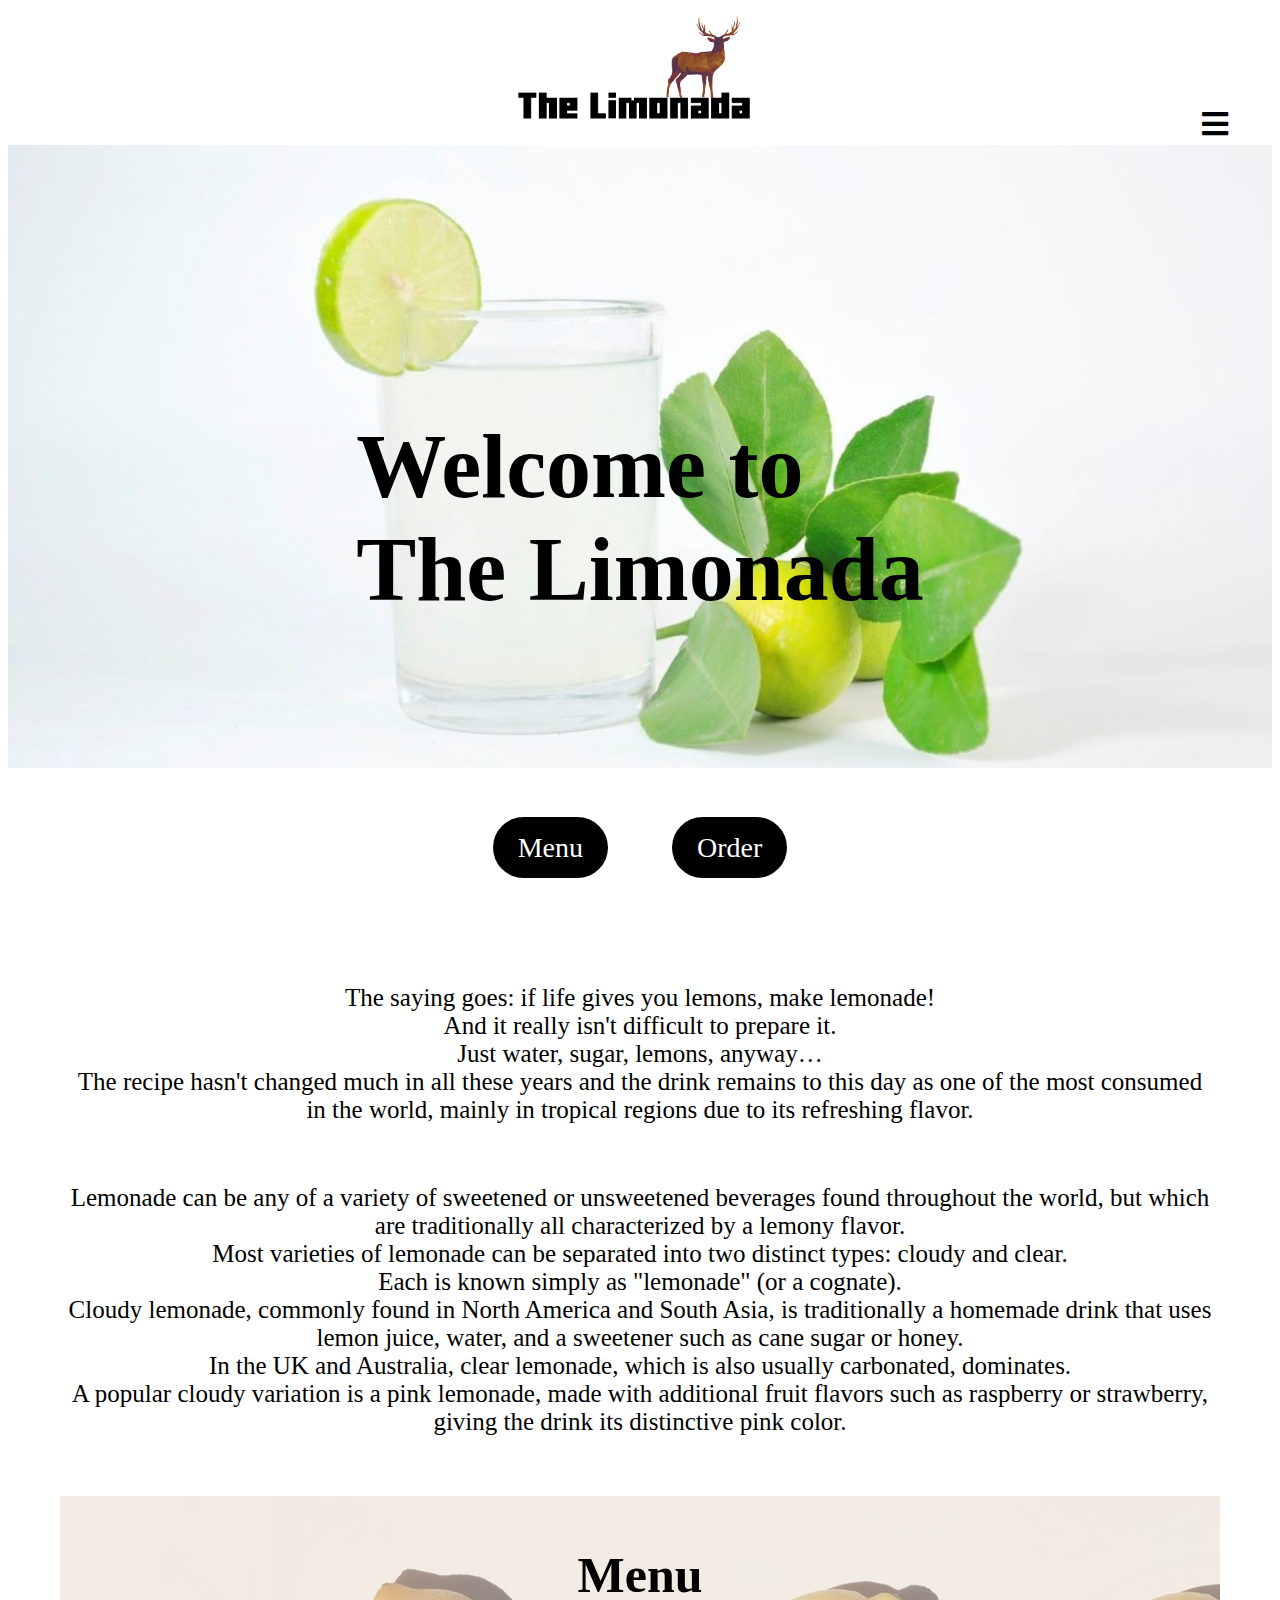
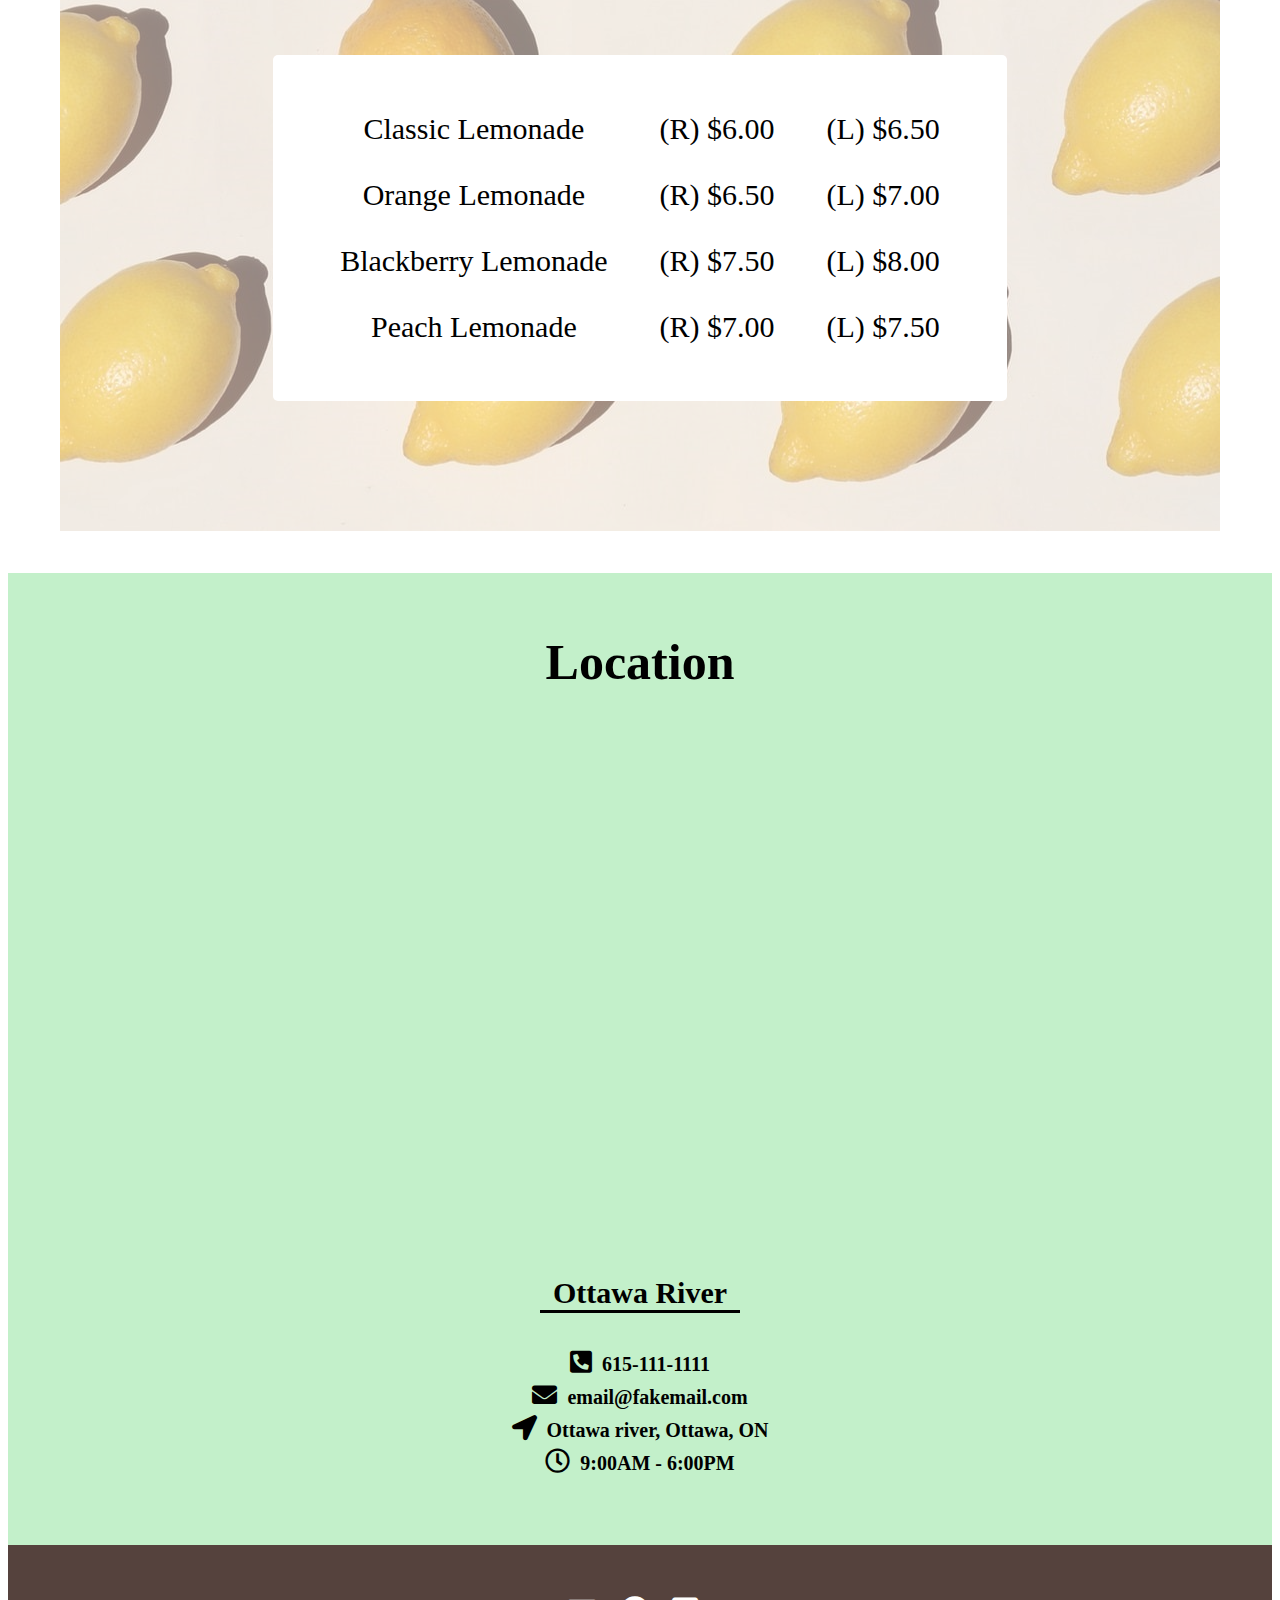
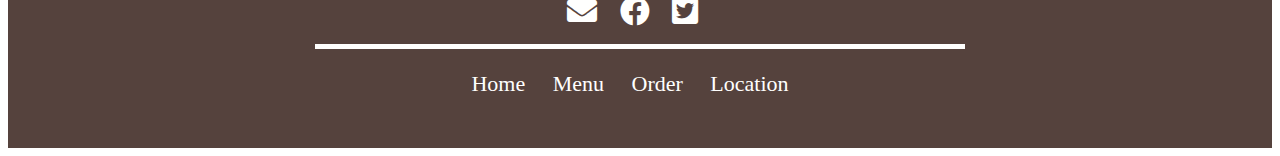
<file: index.html>
<!DOCTYPE html>
<html>
    <head>
        <meta charset="UTF-8">
        <link rel="stylesheet" href="style/index_style.css">
        <link href="https://use.fontawesome.com/releases/v5.15.1/css/all.css" rel="stylesheet">
        <script src="js/index_script.js"></script>

        <title>The Limonada</title>
    </head>
    <body>
        <div class="header">
            <a href="index.html"><img src="pic/logo.png" alt="logo" id="logo"></a>
            <button type="button" class="fas fa-bars" id="bars" onclick="displayNav()"></button>
            <button type="button" class="fas fa-times" id="times" onclick="hideNav()"></button>
        </div>
        <nav id="nav">
            <ul>
                <li class="navMenu"><a href="index.html">Home</a></li>
                <li class="navMenu"><a href="#menu">Menu</a></li>
                <li class="navMenu"><a href="order.html" >Order</a></li>
                <li class="navMenu"><a href="#location">Location</a></li>
                <li class="navMenu"><a href="#contact">Contact</a></li>
            </ul>
        </nav>
        <div class="topimg_wrapper">		
            <img src="pic/lemonade.jpg" alt="lemonade" class="topimg">
            <h1>Welcome to<br>The Limonada</h1>	
        </div>
        <div class="btn">
            <a href="#menu" class="btn menuBtn">Menu</a>
            <a href="order.html" class="btn orderBtn">Order</a>
        </div>
        <p class="script">
        The saying goes: if life gives you lemons, make lemonade! <br>
        And it really isn't difficult to prepare it. <br>
        Just water, sugar, lemons, anyway… <br>
        The recipe hasn't changed much in all these years and 
        the drink remains to this day as one of the most consumed in the world, 
        mainly in tropical regions due to its refreshing flavor.
        </p>

        <p class="script">Lemonade can be any of a variety of sweetened or unsweetened beverages found throughout the world, 
        but which are traditionally all characterized by a lemony flavor. <br>
        Most varieties of lemonade can be separated into two distinct types: cloudy and clear. <br>
        Each is known simply as "lemonade" (or a cognate). <br>
        Cloudy lemonade, commonly found in North America and South Asia, is traditionally a homemade drink that uses lemon juice, water, 
        and a sweetener such as cane sugar or honey. <br>
        In the UK and Australia, clear lemonade, which is also usually carbonated, dominates. <br>
        A popular cloudy variation is a pink lemonade, made with additional fruit flavors such as raspberry or strawberry, 
        giving the drink its distinctive pink color.</p>
        <div class="menu-wrapper">
            <h2 id="menu">Menu</h2>		
			<table>			
                <tr>
                    <td>Classic Lemonade</td>
                    <td>(R) $6.00</td>
					<td>(L) $6.50</td>
                </tr>		
                <tr>
                    <td>Orange Lemonade</td>
                    <td>(R) $6.50</td>
					<td>(L) $7.00</td>
                </tr>
                <tr>
                    <td>Blackberry Lemonade</td>
                    <td>(R) $7.50</td>
					<td>(L) $8.00</td>
                </tr>
                <tr>
                    <td>Peach Lemonade</td>
                    <td>(R) $7.00</td>
					<td>(L) $7.50</td>
                </tr>			
            </table>
        </div>
        <div class="location-wrapper">
            <h2 id="location">Location</h2>			
            <iframe src="https://www.google.com/maps/embed?pb=!1m18!1m12!1m3!1d44854.62280941089!2d-75.86186323806037!3d45.36064173027886!2m3!1f0!2f0!3f0!3m2!1i1024!2i768!4f13.1!3m3!1m2!1s0x0%3A0x58d4159890b9502!2zNDXCsDIxJzU4LjIiTiA3NcKwNTAnMDAuOSJX!5e0!3m2!1sen!2sca!4v1642645934742!5m2!1sen!2sca" width="600" height="450" style="border:0;" allowfullscreen="" loading="lazy"></iframe>
            <h3 id="contact">Ottawa River</h3>
            <i class="fas fa-phone-square-alt"></i><p>615-111-1111</p><br>
            <i class="fas fa-envelope"></i><p>email@fakemail.com</p><br>
            <i class="fas fa-location-arrow"></i><p>Ottawa river, Ottawa, ON</p><br>
            <i class="far fa-clock"></i><p>9:00AM - 6:00PM</p><br>
        </div>
        <div class="footer">
            <div class="icons">
                <a class="fas fa-envelope" href="mailto:info@fakemail.com"></a>
                <a class="fab fa-facebook" href="https://www.facebook.com/"></a>
                <a class="fab fa-twitter-square" href="https://twitter.com/"></a>
            </div>
            <div class="footer_nav">
                <a href="index.html">Home</a>
                <a href="#menu">Menu</a>
                <a href="order.html">Order</a>
                <a href="#location">Location</a>
            </div>
        </div>
    </body>
</html>
</file>
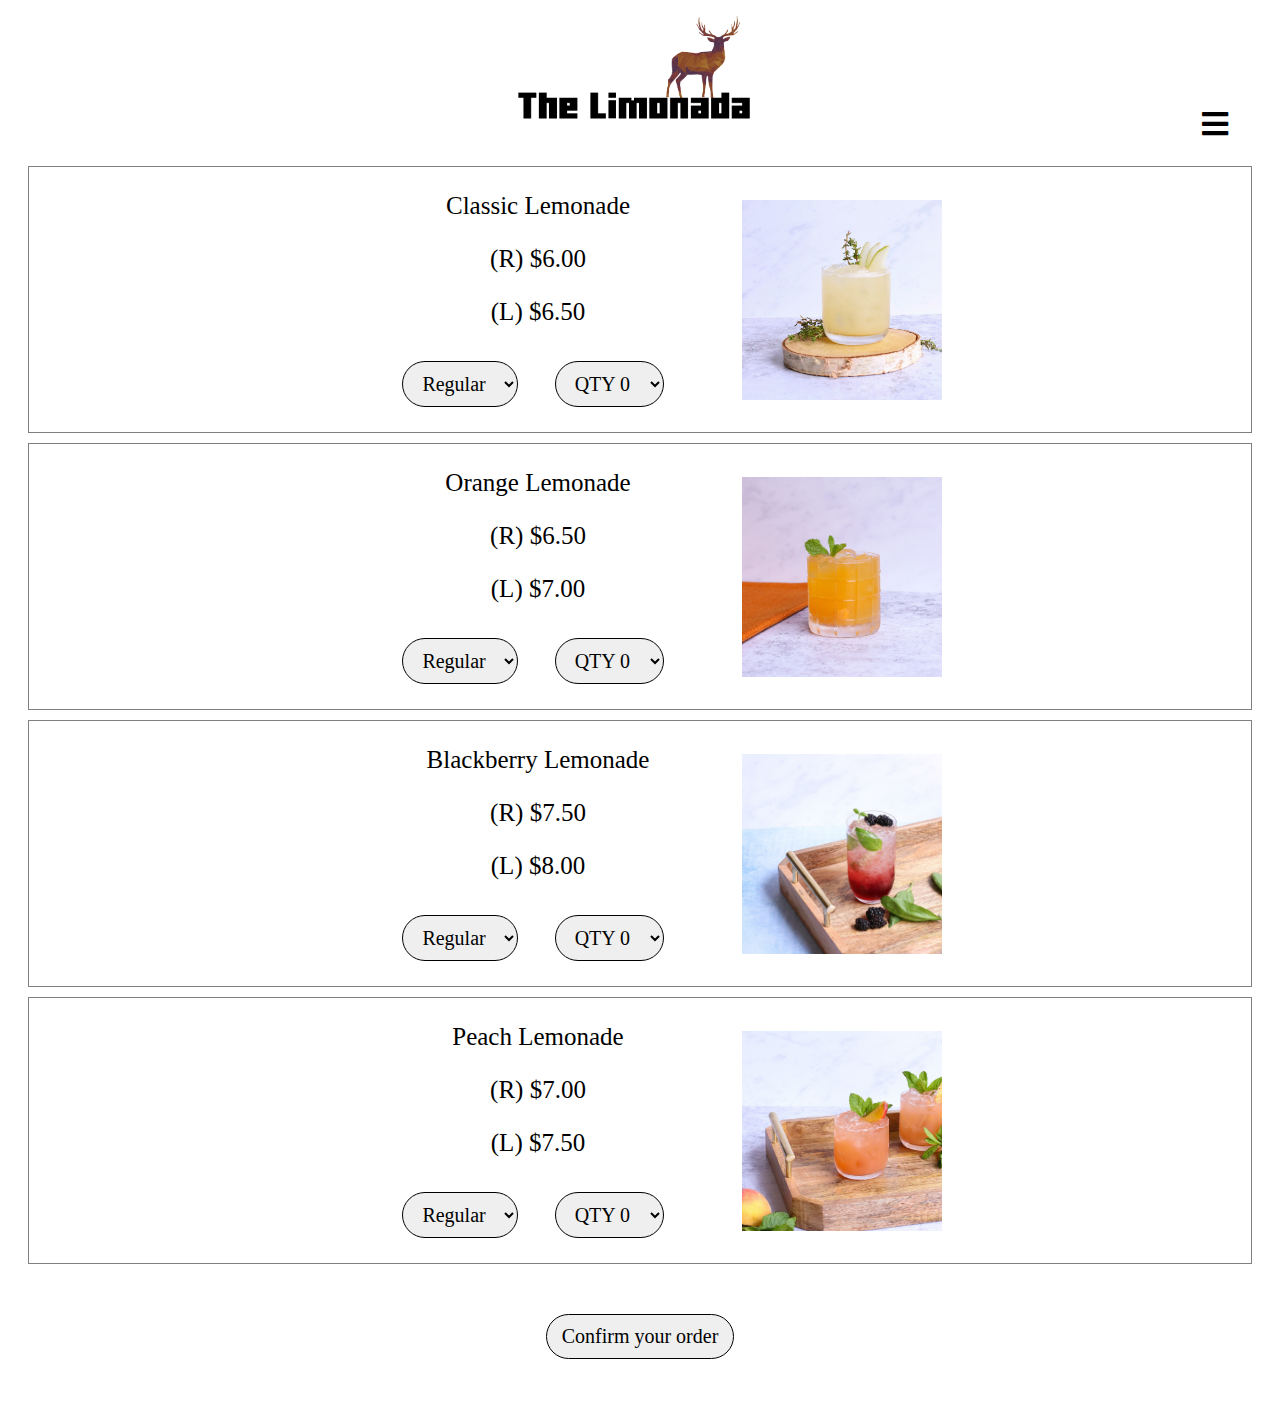
<file: order.html>
<!DOCTYPE html>
<html>
    <head>
        <meta http-equiv="Content-Type" content="text/html" charset="UTF-8">
        <link rel="stylesheet" type="text/css" href="style/order_style.css">
        <link href="https://use.fontawesome.com/releases/v5.15.1/css/all.css" rel="stylesheet">
        <script src="js/index_script.js"></script>
        <title>Online order</title>
    </head>
    <body>
        <div class="header">
            <a href="index.html"><img src="pic/logo.png" alt="logo" id="logo"></a>
            <button type="button" class="fas fa-bars" id="bars" onclick="displayNav()"></button>
            <button type="button" class="fas fa-times" id="times" onclick="hideNav()"></button>
        </div>
        <nav id="nav">
            <ul>
                <li class="navMenu"><a href="index.html">Home</a></li>
                <li class="navMenu"><a href="index.html#menu">Menu</a></li>
                <li class="navMenu"><a href="order.html" >Order</a></li>
                <li class="navMenu"><a href="index.html#location">Location</a></li>
                <li class="navMenu"><a href="index.html#contact">Contact</a></li>
            </ul>
        </nav>
        <h1></h1>
        <form action="confirm.php" method="post" name="orderForm">
            <div class="menu">
                <div class="menutext">
                    <p class="products">Classic Lemonade</p>
					<div class="price">
						<p>(R) $6.00</p>
						<p>(L) $6.50</p>
					</div>
                    <select name="c_size"> 
                        <option value="r">Regular</option>
                        <option value="l">Large</option>
                    </select>
                    <select name="c_quantity" id="c_quantity">
                        <option value="0">QTY 0</option>
                        <option value="1">QTY 1</option>
                        <option value="2">QTY 2</option>
                        <option value="3">QTY 3</option>
                        <option value="4">QTY 4</option>
                        <option value="5">QTY 5</option>
                    </select> 
                </div>
                <img src="pic/classic.jpg" alt="classic lemonade" class="menuPic">
            </div>
            <div class="menu">
                <div class="menutext">
                    <p class="products">Orange Lemonade</p>
					<div class="price">
						<p>(R) $6.50</p>
						<p>(L) $7.00</p>
					</div>
                    <select name="o_size">
                        <option value="r">Regular</option>
                        <option value="l">Large</option>
                    </select>
                    <select name="o_quantity">
                        <option value="0">QTY 0</option>
                        <option value="1">QTY 1</option>
                        <option value="2">QTY 2</option>
                        <option value="3">QTY 3</option>
                        <option value="4">QTY 4</option>
                        <option value="5">QTY 5</option>
                    </select>
                </div>
                <img src="pic/orange.jpg" alt="orange lemonade" class="menuPic">
            </div>
            <div class="menu">
                <div class="menutext">
                    <p class="products">Blackberry Lemonade</p>
					<div class="price">
						<p>(R) $7.50</p>
						<p>(L) $8.00</p>
					</div>
                    <select name="b_size">
                        <option value="r">Regular</option>
                        <option value="l">Large</option>
                    </select>
                    <select name="b_quantity">
                        <option value="0">QTY 0</option>
                        <option value="1">QTY 1</option>
                        <option value="2">QTY 2</option>
                        <option value="3">QTY 3</option>
                        <option value="4">QTY 4</option>
                        <option value="5">QTY 5</option>
                    </select>
                </div>
                <img src="pic/blackberry.jpg" alt="blackberry lemonade" class="menuPic">
            </div>
            <div class="menu">
                <div class="menutext">
                    <p class="products">Peach Lemonade</p>
					<div class="price">
						<p class="price">(R) $7.00</p>
						<p class="price">(L) $7.50</p>
					</div>
                    <select name="p_size">
                        <option value="r">Regular</option>
                        <option value="l">Large</option>
                    </select>
                    <select name="p_quantity">
                        <option value="0">QTY 0</option>
                        <option value="1">QTY 1</option>
                        <option value="2">QTY 2</option>
                        <option value="3">QTY 3</option>
                        <option value="4">QTY 4</option>
                        <option value="5">QTY 5</option>
                    </select>                  
                </div>
                <img src="pic/peach.jpg" alt="peach lemonade" class="menuPic">
            </div>
            <div class="btn_wrapper">
                <input type="submit" value="Confirm your order" id="submit" onclick="return checkOrder()">
            </div>
        </form>
    </body>
</html>
</file>
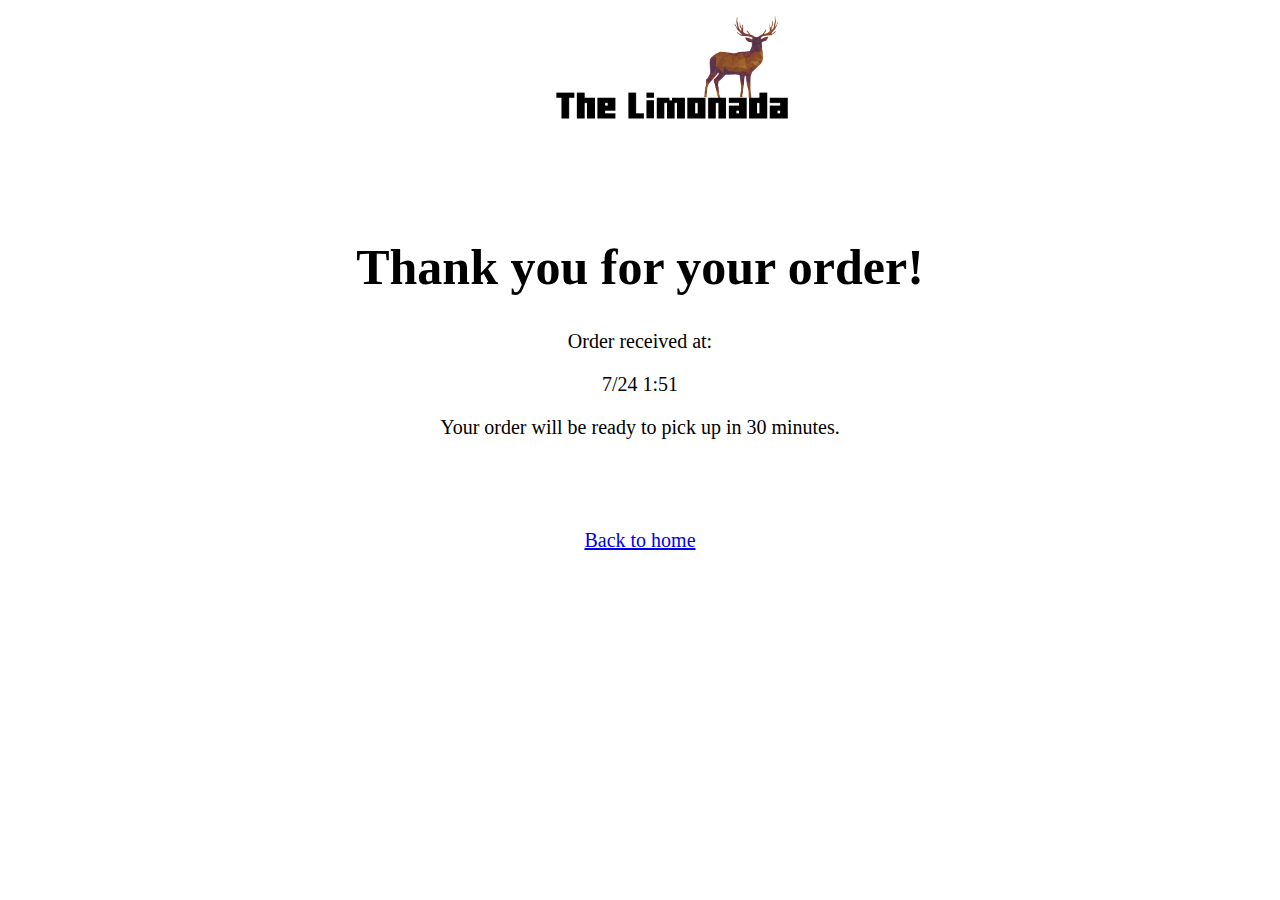
<file: orderSubmission.html>
<!DOCTYPE html>
<html>
    <head>
        <meta http-equiv="Content-Type" content="text/html" charset="UTF-8">
        <link rel="stylesheet" type="text/css" href="style/orderSubmission_style.css">
        <script src="js/index_script.js"></script>
        <title>Online order</title>
    </head>
    <body onload="orderDate();">
        <div class="header">
            <a href="index.html"><img src="pic/logo.png" alt="logo" id="logo"></a>
        </div>
		<h1>Thank you for your order!</h1>
		<div class="contents">		
			<p>Order received at: </p>
			<p id="t"></p>
			<p>Your order will be ready to pick up in 30 minutes.</p>
		</div>
		<div class="back">
			<a href="index.html">Back to home</a>
		</div>
	</body>
</html>
</file>
<file: style/index_style.css>
/* header*/
.header{
    width: 100%;
    text-align: center;
}
#logo{	
    width: 250px;
    margin-left: 5%;
}
#bars{
    border: none;
    font-size: 30px;
    float: right;
    margin-top: 100px;
    margin-right: 3%;
    background-color: white;
    cursor: pointer;
} 
#times{
    display: none;
    border: none;
    font-size: 30px;
    float: right;
    margin-top: 100px;
    margin-right: 3%;
    background-color: white;
    cursor: pointer;
}

/*nav bar*/
nav{	
    display: none;	
}
.navMenu{
    list-style-type: none;	
}
.navMenu a{
    display: block;
    color: black;
    font-family: Rockwell;
    font-size: 20px;
    width: 150px;
    text-decoration: none;
    text-align: right;
    margin-left: auto;
    margin-right: 3%;
    transition: all 500ms;
}
.navMenu a:hover{
    background-color: #94a1b2; 
    border-radius: 20px;
    padding: 10px;
}


/*top image*/
.topimg_wrapper{
    margin: 0 auto;
    position: relative;
}

h1{
    font-family: Rockwell;
    font-size: 90px;
    position: absolute;
    top: 50%;
    left: 50%;
    transform: translate(-50%, -50%);
    z-index: 2;
}

.topimg{
    width: 100%;
    margin: 0 auto;
    z-index: 0;
}



/* btn */
.btn{
    text-align: center;
    padding: 60px;
}
.menuBtn, .orderBtn{
    font-family: MV Boli;
    font-size: 28px;
    color: white;
    background-color: black;
    border-radius: 50px;
    margin: 30px;
    text-decoration: none;
    padding: 15px 25px;
    transition: all 500ms ease;
}
.menuBtn:hover, .orderBtn:hover{
    color: black;
    background-color: white;
	
}

/*script*/
.script{
    font-family: papyrus;
    font-size: 25px;
    text-align: center;
    margin: 60px;
}
#history{
    font-family: Lucida Handwriting;
    font-size: 50px;
    padding: 50px 0 10px 0;
    text-align: center;
    border-radius: 5px;
}

/*menu*/
.menu-wrapper{
    background-image: url("../pic/bg_lemon.jpg");
    background-repeat: no-repeat;
    background-color: rgba(255, 255, 255, 0.5);
    background-blend-mode: lighten;
    display: block;
    width: 100%;
    margin-right: auto;
    margin-left: auto;
    padding-bottom: 130px;
    background-position: center;

}
.menu-wrapper h2{
    font-family: Lucida Handwriting;
    font-size: 50px;
    padding: 50px 0 10px 0;
    text-align: center;
    border-radius: 5px;
}
.menu-wrapper table{
    font-family: Rockwell;
    font-size: 30px;
    background-color: white;
    text-align: center;
    border-radius: 5px;
    margin: auto;	
    padding: 40px;
}
td{
    padding: 15px 25px 15px 25px;
}
			

/*location*/
.location-wrapper{
    background-color: #c3f0ca;
    position: relative;
    text-align: center;
    padding-bottom: 70px;
}

#location{
    font-family: Lucida Handwriting;
    font-size: 50px;
    text-align: center;
    padding-top: 60px;
}

#contact{
    font-family: Rockwell;
    font-size: 30px;	
    border-bottom: solid 3px;
    padding-top: 60px;
    max-width: 200px;
    margin-right: auto;
    margin-left: auto;
}

.location-wrapper i{
    font-size: 25px;
    padding-right: 10px;
}
.location-wrapper p{
    font-family: Rockwell;
    font-weight: bold;
    font-size: 20px;
    display: inline-block;
    margin-top: 10px;
    margin-bottom: 0;
}	

/*footer*/
.footer{
    background-color: #55423d;
    font-size: 30px;
    color: white;
    text-align: center;
    width: 100%;
    padding: 50px 0; 
}

.footer_nav{
    margin-top: 15px;
    margin-right: auto;
    margin-left: auto;
    padding-top: 15px;	
    border-top: solid 5px;
    border-color: #fffffe;
    max-width: 650px;

}

.icons a{
    color: #fffffe;
    font-size: 30px;
    margin-right: 15px;
    text-decoration: none;
}
.icons a:hover{
    color: #d1d1e9;
    transform: rotateZ(360deg);
}


.footer_nav a{
    font-family: Rod;
    font-size: 22px;
    margin-right: 20px;
    color: #fffffe;
    text-decoration: none;
}
.footer_nav a:hover{
    color: #e3f6f5;
    border-bottom: solid 1px #e3f6f5;
}

/*media query*/
@media screen and (max-width: 1000px){
    /*top image*/
    h1{
        font-size: 70px;
        position: absolute;
        top: 50%;
        left: 50%;
        transform: translate(-50%, -50%);
        z-index: 2;
    }
}
@media screen and (max-width: 800px){
    /*top image*/
    h1{
        font-size: 55px;
        position: absolute;
        top: 50%;
        left: 50%;
        transform: translate(-50%, -50%);
        z-index: 2;
    }
}
@media screen and (max-width: 700px){
    /*top image*/
    h1{
        font-size: 45px;
        position: absolute;
        top: 50%;
        left: 50%;
        transform: translate(-50%, -50%);
        z-index: 2;
    }
}
@media screen and (max-width: 600px){
    /*top image*/
    h1{
        font-size: 35px;
        position: absolute;
        top: 50%;
        left: 50%;
        transform: translate(-50%, -50%);
        z-index: 2;
    }
    /*btn*/
    .menuBtn, .orderBtn{
            display: block;

    }
}
@media screen and (max-width: 500px){
    /*header*/
    .header{
        display: block;
    }
    /*top image*/
    h1{
        font-size: 30px;
        position: absolute;
        top: 50%;
        left: 50%;
        transform: translate(-50%, -50%);
        z-index: 2;
    }
    /*btn*/
    .menuBtn, .orderBtn{
        display: block;
    }

}
</file>
<file: style/order_style.css>
/* header*/
.header{
    width: 100%;
    text-align: center;
}
#logo{	
    width: 250px;
    margin-left: 5%;
}
#bars{
    border: none;
    font-size: 30px;
    float: right;
    margin-top: 100px;
    margin-right: 3%;
    background-color: white;
    cursor: pointer;
} 
#times{
    display: none;
    border: none;
    font-size: 30px;
    float: right;
    margin-top: 100px;
    margin-right: 3%;
    background-color: white;
    cursor: pointer;
}

/*nav bar*/
nav{	
    display: none;	
}
.navMenu{
    list-style-type: none;	
}
.navMenu a{
    display: block;
    color: black;
    font-family: Rockwell;
    font-size: 20px;
    width: 150px;
    text-decoration: none;
    text-align: right;
    margin-left: auto;
    margin-right: 3%;
    transition: all 500ms;
}
.navMenu a:hover{
	background-color: #94a1b2; 
	border-radius: 20px;
	padding: 10px;
}

/*menu*/

.menu{
     display: block;
     text-align: center;
     border: solid 1px gray;
     margin: 10px 20px;
}
.menutext{
    display: inline-block;
    font-family: Rockwell;
    font-size: 25px;
    width: 400px;
    vertical-align: middle;
}
.menuPic{
    height: 200px;
    width: 200px;
    vertical-align: middle;
}
select, option{
    font-family: Rockwell;
    font-size: 20px;
    display: inline-block;
    margin: 10px 20px 25px 10px;
    padding: 10px 15px;
    border-radius: 40px;
    border: solid 1px;
    cursor: pointer;
}
.btn_wrapper{
    margin: 50px;
    text-align: center;
}
#submit{
    font-family: Rockwell;
    font-size: 20px;
    margin: 10px 20px 25px 10px;
    padding: 10px 15px;
    border-radius: 40px;
    border: solid 1px;
    cursor: pointer;
    margin: auto;
    display: inline-block;
}
#submit:hover{
    background-color: black;
    color: white;
}

/*media*/
@media screen and (max-width: 600px){
    /*menu*/
    .menuPic{
        padding: 20px 0;
    }
}
</file>
<file: style/orderSubmission_style.css>
/* header*/
.header{
    width: 100%;
    text-align: center;
}
#logo{	
    width: 250px;
    margin-left: 5%;
}
#bars{
    border: none;
    font-size: 30px;
    float: right;
    margin-top: 100px;
    margin-right: 3%;
    background-color: white;
    cursor: pointer;
} 
#times{
    display: none;
    border: none;
    font-size: 30px;
    float: right;
    margin-top: 100px;
    margin-right: 3%;
    background-color: white;
    cursor: pointer;
}

/*nav bar*/
nav{	
    display: none;	
}
.navMenu{
    list-style-type: none;	
}
.navMenu a{
    display: block;
    color: black;
    font-family: Rockwell;
    font-size: 20px;
    width: 150px;
    text-decoration: none;
    text-align: right;
    margin-left: auto;
    margin-right: 3%;
    transition: all 500ms;
}
.navMenu a:hover{
    background-color: #94a1b2; 
    border-radius: 20px;
    padding: 10px;
}

/*main contents*/
h1{
	font-family: Rockwell;
    font-size: 50px;
	text-align: center;
	padding-top: 60px;
}
.contents{
	font-family: Rockwell;
    font-size: 20px;
	text-align: center;
}
.back{
	font-family: Rockwell;
    font-size: 20px;
	text-align: center;
	padding-top: 70px;
	
}

@media screen and (max-width: 600px){
    h1{
    font-size: 40px;
}
</file>
